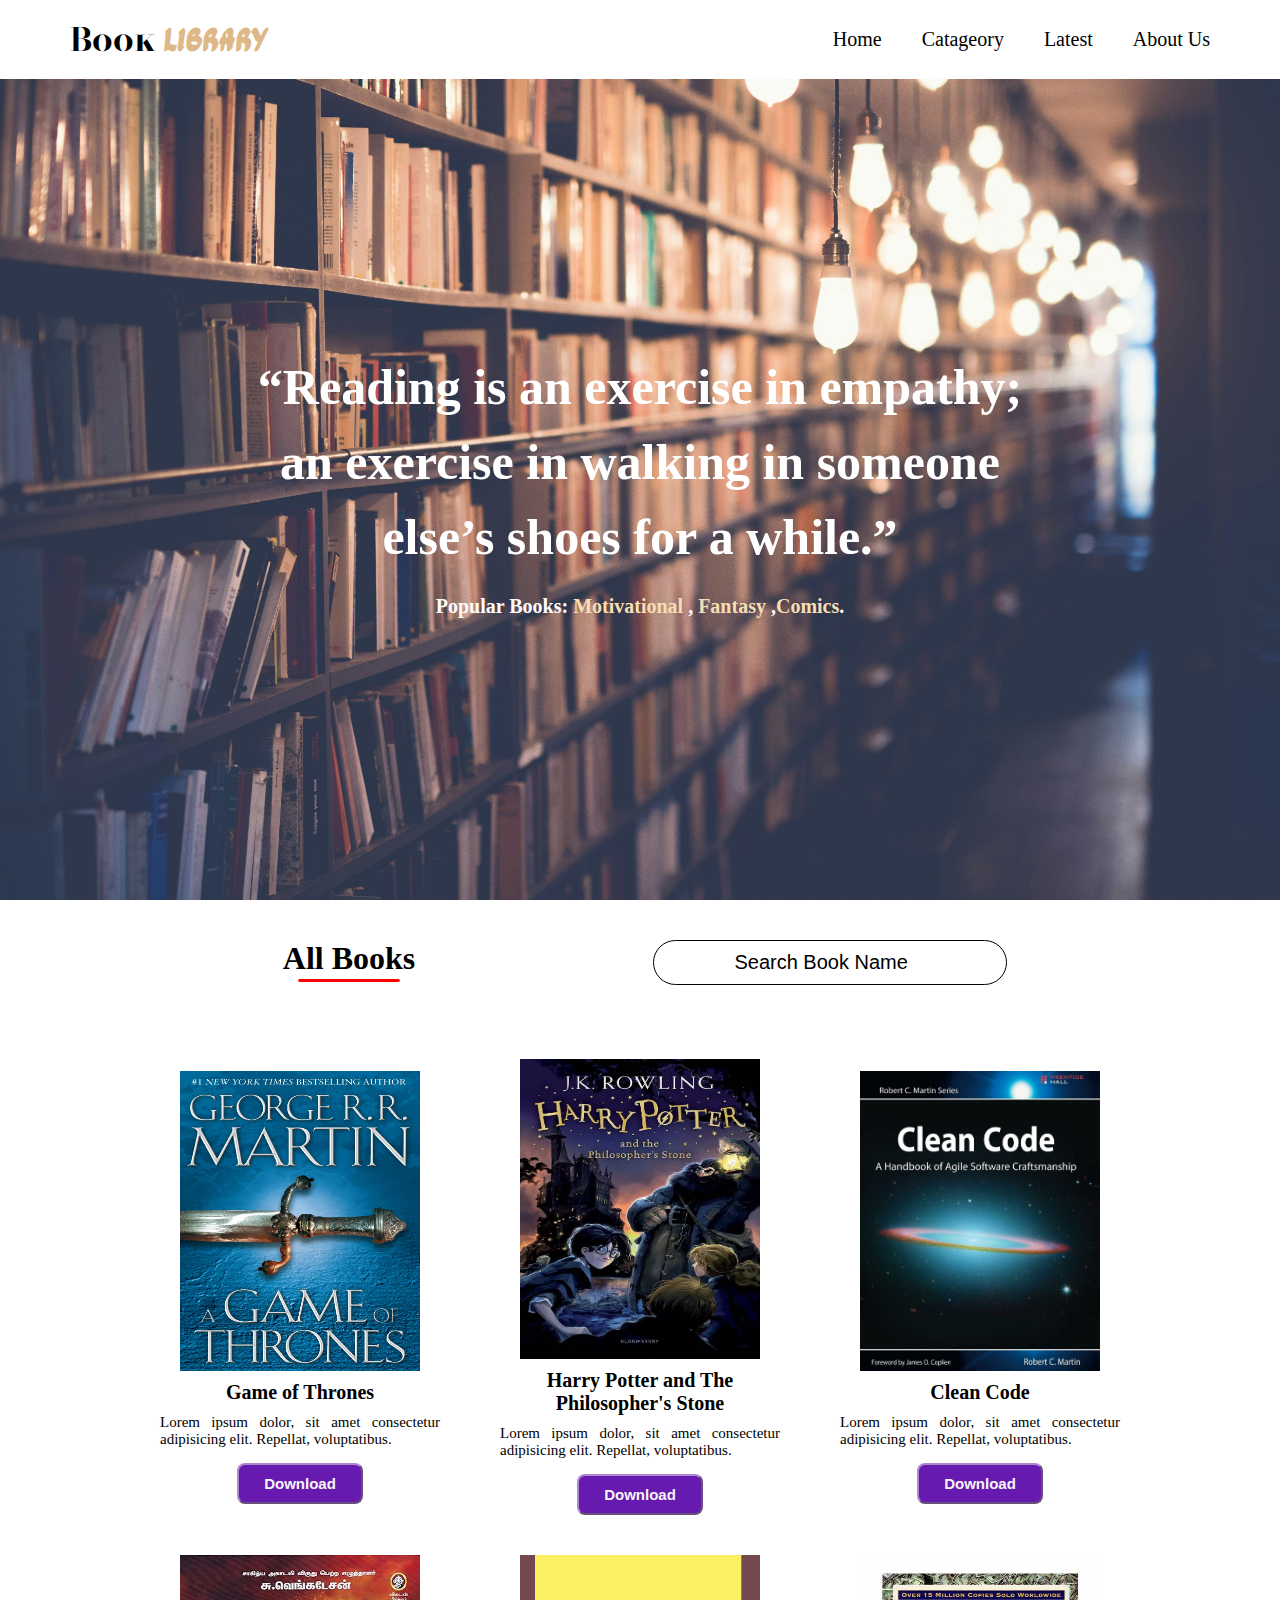
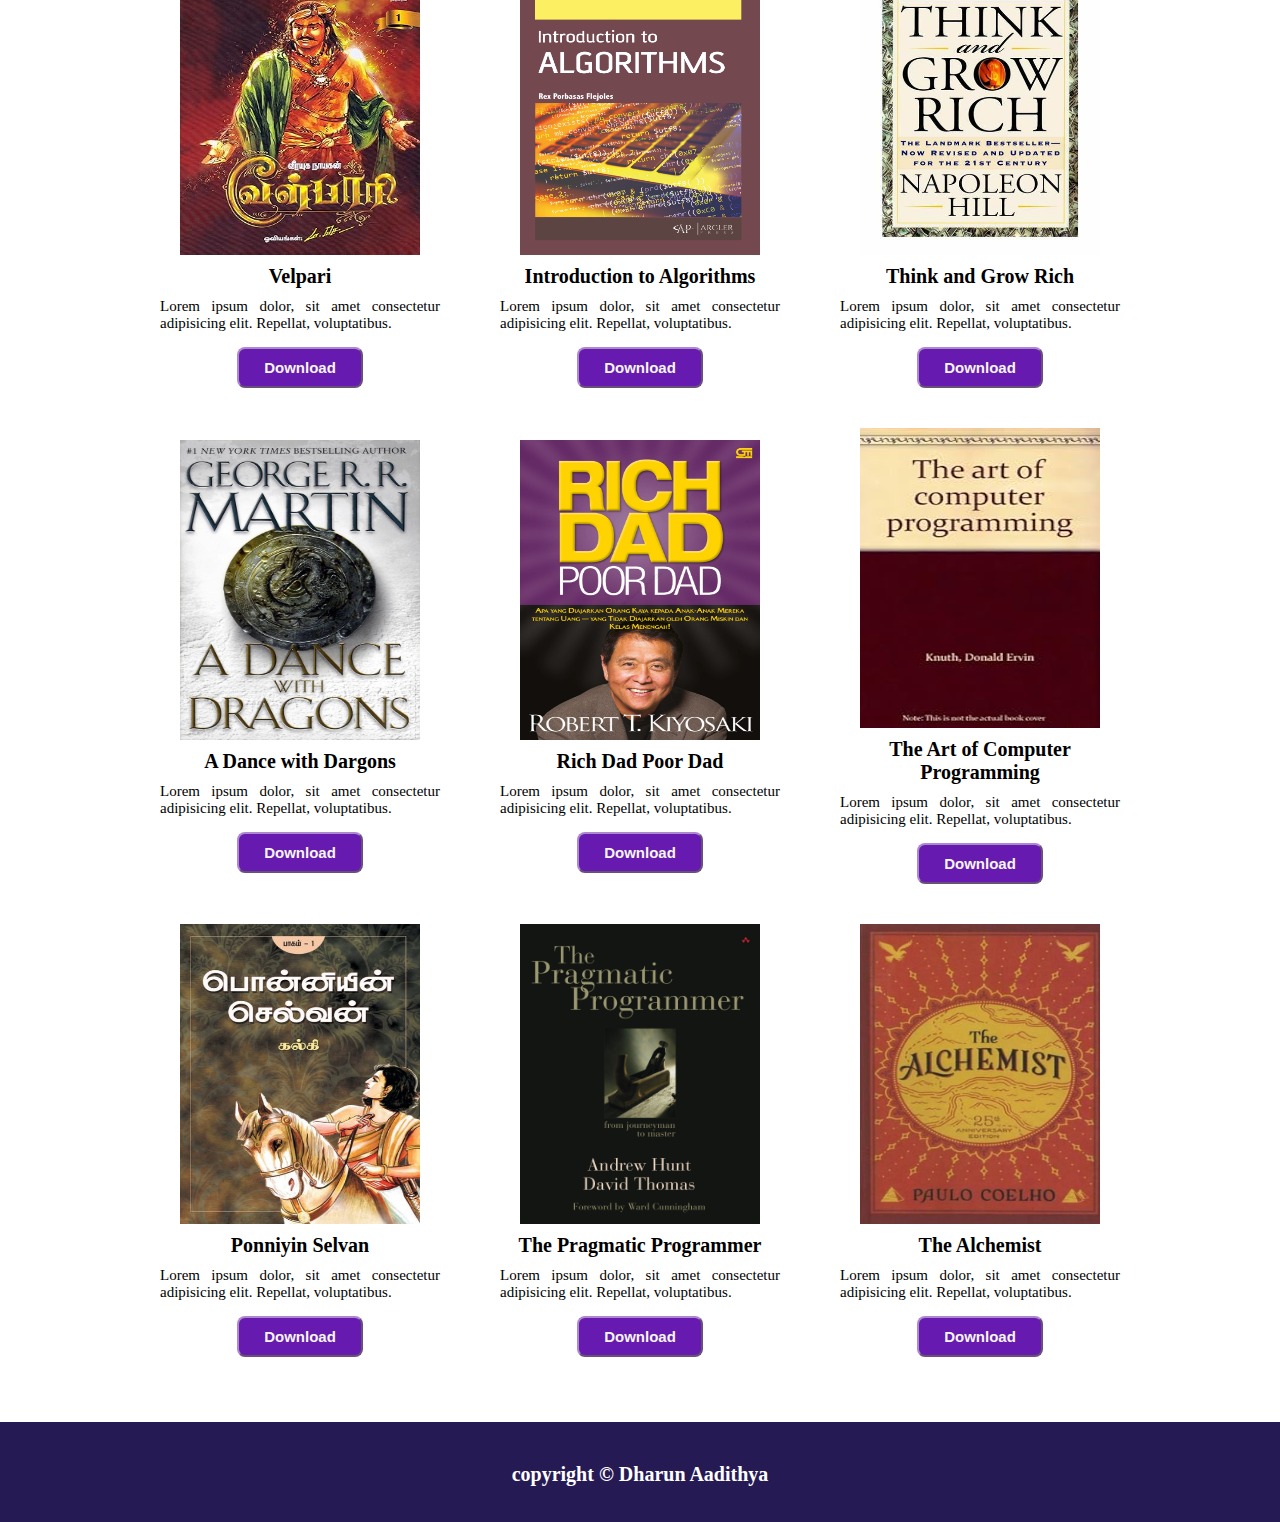
<file: index.html>
<!DOCTYPE html>
<html lang="en">
<head>
    <meta charset="UTF-8">
    <meta http-equiv="X-UA-Compatible" content="IE=edge">
    <meta name="viewport" content="width=device-width, initial-scale=1.0">
    <link rel="preconnect" href="https://fonts.googleapis.com">
    <link rel="preconnect" href="https://fonts.gstatic.com" crossorigin>
    <link href="https://fonts.googleapis.com/css2?family=Kaushan+Script&display=swap" rel="stylesheet">
    <link
        href="https://fonts.googleapis.com/css2?family=Bodoni+Moda+SC:ital,opsz,wght@0,6..96,400..900;1,6..96,400..900&family=Ga+Maamli&display=swap"
        rel="stylesheet">
    <title>BookLibrary</title>
    <link rel="stylesheet" href="style.css">
</head>
<body>

    <div class="main-page">
        <div class="navbar">
            <div class="logo">
                <h1>Book <span class="lib">Library</span></h1>
            </div>
            <div class="navbar-vertical" id="navt">
                <nav class="nav">
                    <ul class="ullist">
                        <li><a href="#">Home</a></li>
                        <li><a href="category.html">Catageory</a></li>
                        <li><a href="#">Latest</a></li>
                        <li><a href="#">About Us</a></li>
                    </ul>
                </nav>
            </div>
        </div>
        <div class="menu-img" onclick="toggle()" id="mi"><img src="images/menu.png"></div>
        <div class="mainrow">

            <div class="main-content">
                <h2>“Reading is an exercise in empathy; an exercise in walking in someone else’s shoes for a while.”
                </h2>

                <p>Popular Books: <a href="#">Motivational</a> , <a href="#">Fantasy</a>
                    ,<a href="#">Comics</a>.</p>
            </div>
        </div>
    </div>

    
    <div class="latest-added">
            <div class="heading">
                <h1>All Books</h1>
                <input type="search" class="searchInput" placeholder="Search Book Name"  id="myInput">
            </div>

            <div class="latest-row" id="booknamesearch">
                <div class="latest-col">
                    <div class="limg"><img src="images/game of thrones.png"></div>
                    <div class="info">
                        <h3>Game of Thrones</h3>
                        <p>Lorem ipsum dolor, sit amet consectetur adipisicing elit. Repellat, voluptatibus.</p>
                        <button class="btnn">Download</button>
                    </div>
                </div>
               
                <div class="latest-col">
                    <div class="limg"><img src="images/hp1.jpeg"></div>
                    <div class="info">
                        <h3>Harry Potter and The Philosopher's Stone</h3>
                        <p>Lorem ipsum dolor, sit amet consectetur adipisicing elit. Repellat, voluptatibus.</p>
                        <button class="btnn">Download</button>
                    </div>
                </div>
                <div class="latest-col">
                    <div class="limg"><img src="images/clean code"></div>
                    <div class="info">
                        <h3>Clean Code</h3>
                        <p>Lorem ipsum dolor, sit amet consectetur adipisicing elit. Repellat, voluptatibus.</p>
                        <button class="btnn">Download</button>
                    </div>
                </div>
                <div class="latest-col">
                    <div class="limg"><img src="images/velpari.png"></div>
                    <div class="info">
                        <h3>Velpari</h3>
                        <p>Lorem ipsum dolor, sit amet consectetur adipisicing elit. Repellat, voluptatibus.</p>
                        <button class="btnn">Download</button>
                    </div>
                </div>
                <div class="latest-col">
                    <div class="limg"><img src="images/Intro"></div>
                    <div class="info">
                        <h3>Introduction to Algorithms</h3>
                        <p>Lorem ipsum dolor, sit amet consectetur adipisicing elit. Repellat, voluptatibus.</p>
                        <button class="btnn">Download</button>
                    </div>
                </div>
                <div class="latest-col">
                    <div class="limg"><img src="images/think.png"></div>
                    <div class="info">
                        <h3>Think and Grow Rich</h3>
                        <p>Lorem ipsum dolor, sit amet consectetur adipisicing elit. Repellat, voluptatibus.</p>
                        <button class="btnn">Download</button>
                    </div>
                </div>
                <div class="latest-col">
                    <div class="limg"><img src="images/DD.jpg"></div>
                    <div class="info">
                        <h3>A Dance with Dargons</h3>
                        <p>Lorem ipsum dolor, sit amet consectetur adipisicing elit. Repellat, voluptatibus.</p>
                        <button class="btnn">Download</button>
                    </div>
                </div>
                <div class="latest-col">
                    <div class="limg"><img src="images/rich dad.png"></div>
                    <div class="info">
                        <h3>Rich Dad Poor Dad</h3>
                        <p>Lorem ipsum dolor, sit amet consectetur adipisicing elit. Repellat, voluptatibus.</p>
                        <button class="btnn">Download</button>
                    </div>
                </div>
               
                <div class="latest-col">
                    <div class="limg"><img src="images/art of com.png"></div>
                    <div class="info">
                        <h3>The Art of Computer Programming</h3>
                        <p>Lorem ipsum dolor, sit amet consectetur adipisicing elit. Repellat, voluptatibus.</p>
                        <button class="btnn">Download</button>
                    </div>
                </div>
                <div class="latest-col">
                    <div class="limg"><img src="images/PS.png"></div>
                    <div class="info">
                        <h3>Ponniyin Selvan</h3>
                        <p>Lorem ipsum dolor, sit amet consectetur adipisicing elit. Repellat, voluptatibus.</p>
                        <button class="btnn">Download</button>
                    </div>
                </div>
                
                <div class="latest-col">
                    <div class="limg"><img src="images/the pp.png"></div>
                    <div class="info">
                        <h3>The Pragmatic Programmer</h3>
                        <p>Lorem ipsum dolor, sit amet consectetur adipisicing elit. Repellat, voluptatibus.</p>
                        <button class="btnn">Download</button>
                    </div>
                </div>
                <div class="latest-col">
                    <div class="limg"><img src="images/alchemist.png"></div>
                    <div class="info">
                        <h3>The Alchemist</h3>
                        <p>Lorem ipsum dolor, sit amet consectetur adipisicing elit. Repellat, voluptatibus.</p>
                        <button class="btnn">Download</button>
                    </div>
                </div>
                
            </div>
        </div>

    <footer>
        <div class="footerdiv">
            <h5>copyright © Dharun Aadithya</h5>
        </div>
    </footer>
    <script src="script.js"></script>
</body>
</html>
</file>
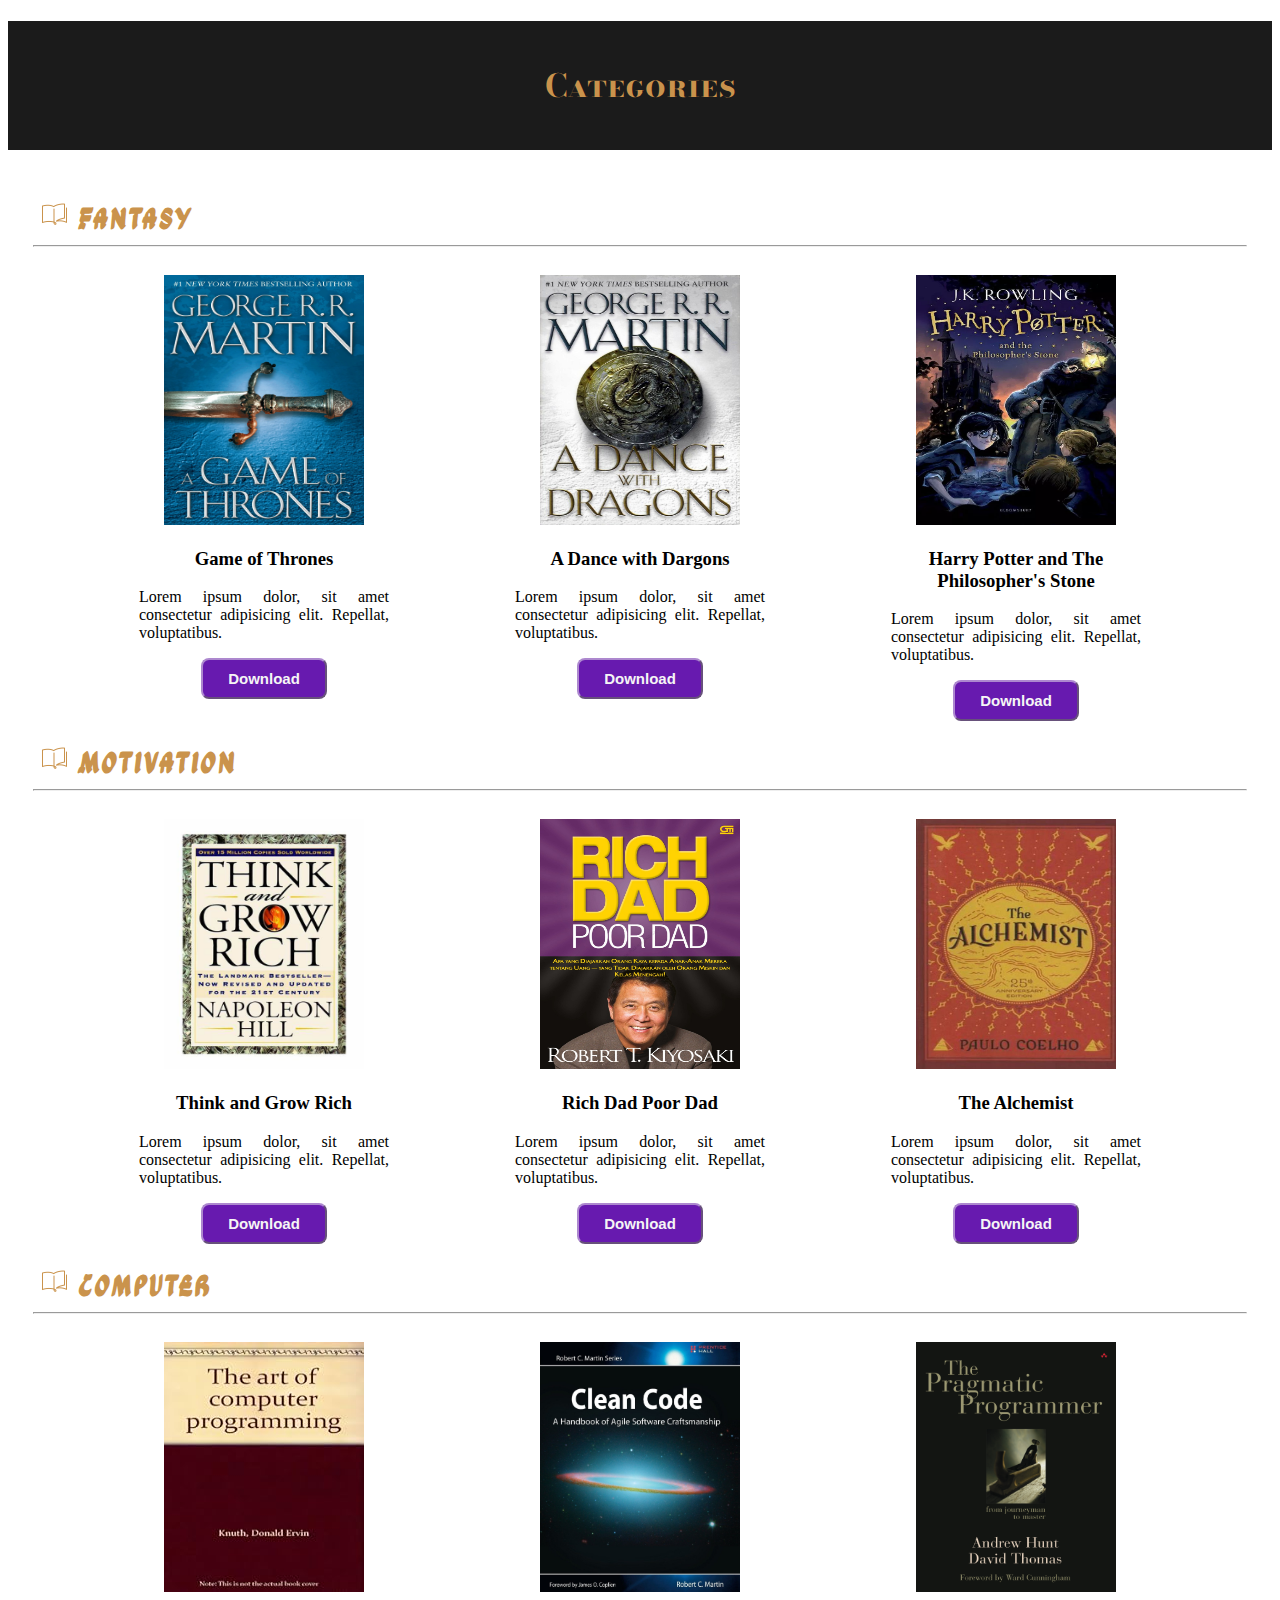
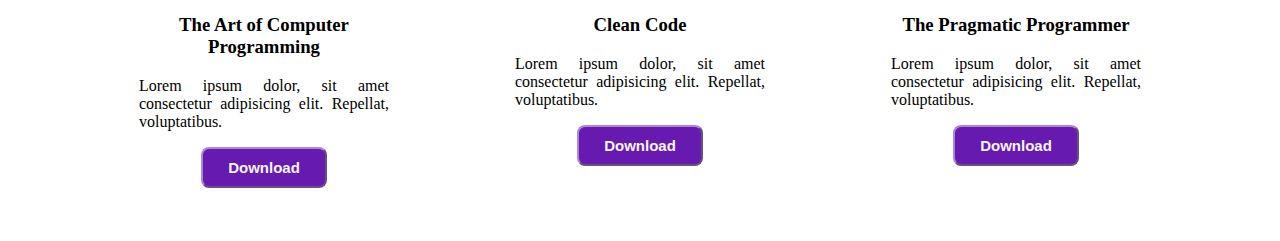
<file: category.html>
<!DOCTYPE html>
<html lang="en">
<head>
   <meta charset="UTF-8">
   <meta name="viewport" content="width=device-width, initial-scale=1.0">
   <link rel="preconnect" href="https://fonts.googleapis.com">
   <link rel="preconnect" href="https://fonts.gstatic.com" crossorigin>
   <link href="https://fonts.googleapis.com/css2?family=Kaushan+Script&display=swap" rel="stylesheet">
   <link
      href="https://fonts.googleapis.com/css2?family=Bodoni+Moda+SC:ital,opsz,wght@0,6..96,400..900;1,6..96,400..900&family=Ga+Maamli&display=swap"
      rel="stylesheet">
   <title>Categories</title>
</head>
<style>
   .main-container {
      background-position: center;
      background-size: 200rem;
      background-repeat: no-repeat;
      padding: 25px;
   }

   .container {
      display: flex;
      justify-content: space-evenly;
   }

   .items {
      width: 250px;
      text-align: center;
      padding: 20px 20px;
      /* backdrop-filter: blur(100px); */
      border-radius: 20px;
   }

   .items p {
      text-align: justify;
   }

   .items button {
      padding: 10px 25px;
      border: 2px outset rgb(173, 136, 207);
      background-color: rgb(103, 26, 175);
      border-radius: 8px;
      font-size: 15px;
      font-weight: bold;
      color: whitesmoke;
      cursor: pointer;
   }

   .items button:hover {
      background-color: rgb(173, 136, 207);
   }


   .img-con {
      /* width: inherit; */
      overflow: hidden;
   }

   .img-con img {
      height: 250px;
      width: 200px;
      object-fit: fit;
      transition: all 0.15s;
   }

   img:hover {
      transform: scale(1.2, 1.2);
      opacity: 0.8;
   }

   h1 {
      text-align: center;
      color: rgb(202, 147, 76);
      font-family: "Bodoni Moda SC", serif;
      background-color: rgb(27, 27, 27);
      padding: 40px;
   }

   h2 {
      color: rgb(202, 147, 76);
      /* color: rgb(66, 66, 66); */
      font-family: "Ga Maamli", sans-seri;
      letter-spacing: 2px;
      display: inline;
      font-size: 30px;
   }

   .main-container img{
      display: inline;
      margin: 0px 5px;
   }

   @media only screen and (max-width:500px){
      .container {
      display: flex;
      flex-direction: column;
      gap: 20px;
      margin-bottom: 40px;
   }

   .items {
      width: 250px;
      text-align: center;
      padding: 8px 4px;
      /* backdrop-filter: blur(100px); */
      border-radius: 20px;
   }

   }
  

</style>

<body>
   <h1>Categories</h1>
   <div class="main-container">
      <img src="images/icons8-book-64.png" height="32px" width="32px" alt="">
      <h2>Fantasy</h2>
      <hr>
      <div class="container">
         <div class="items">
            <div class="img-con"><img src="images/game of thrones.png" alt=""></div>
            <h3>Game of Thrones</h3>
            <p>Lorem ipsum dolor, sit amet consectetur adipisicing elit. Repellat, voluptatibus.</p>
            <button class="btnn">Download</button>
         </div>
         <div class="items">
            <div class="img-con"><img src="images/DD.jpg" alt=""></div>
            <h3>A Dance with Dargons</h3>
            <p>Lorem ipsum dolor, sit amet consectetur adipisicing elit. Repellat, voluptatibus.</p>
            <button class="btnn">Download</button>
         </div>
         <div class="items">
            <div class="img-con"><img src="images/hp1.jpeg" alt=""></div>
            <h3>Harry Potter and The Philosopher's Stone</h3>
            <p>Lorem ipsum dolor, sit amet consectetur adipisicing elit. Repellat, voluptatibus.</p>
            <button class="btnn">Download</button>
         </div>
      </div>

      <img src="images/icons8-book-64.png" height="32px" width="32px" alt="">
      <h2>Motivation</h2>
      <hr>
      <div class="container">
         <div class="items">
            <div class="img-con"><img src="images/think.png" alt=""></div>
            <h3>Think and Grow Rich</h3>
            <p>Lorem ipsum dolor, sit amet consectetur adipisicing elit. Repellat, voluptatibus.</p>
            <button class="btnn">Download</button>
         </div>
         <div class="items">
            <div class="img-con"><img src="images/rich dad.png" alt=""></div>
            <h3>Rich Dad Poor Dad</h3>
            <p>Lorem ipsum dolor, sit amet consectetur adipisicing elit. Repellat, voluptatibus.</p>
            <button class="btnn">Download</button>
         </div>
         <div class="items">
            <div class="img-con"><img src="images/alchemist.png" alt=""></div>
            <h3>The Alchemist</h3>
            <p>Lorem ipsum dolor, sit amet consectetur adipisicing elit. Repellat, voluptatibus.</p>
            <button class="btnn">Download</button>
         </div>
      </div>

      <img src="images/icons8-book-64.png" height="32px" width="32px" alt="">
      <h2>Computer</h2>
      <hr>
      <div class="container">
         <div class="items">
            <div class="img-con"><img src="images/art of com.png" alt=""></div>
            <h3>The Art of Computer Programming</h3>
            <p>Lorem ipsum dolor, sit amet consectetur adipisicing elit. Repellat, voluptatibus.</p>
            <button class="btnn">Download</button>
         </div>
         <div class="items">
            <div class="img-con"><img src="images/clean code" alt=""></div>
            <h3>Clean Code</h3>
            <p>Lorem ipsum dolor, sit amet consectetur adipisicing elit. Repellat, voluptatibus.</p>
            <button class="btnn">Download</button>
         </div>
         <div class="items">
            <div class="img-con"><img src="images/the pp.png" alt=""></div>
            <h3>The Pragmatic Programmer</h3>
            <p>Lorem ipsum dolor, sit amet consectetur adipisicing elit. Repellat, voluptatibus.</p>
            <button class="btnn">Download</button>
         </div>
      </div>
   </div>
</body>
</html>
</file>
<file: style.css>
* {
    padding: 0px;
    margin: 0px;
    box-sizing: border-box;
}

.main-page {
    background-image: url(images/books.jpg);
    background-repeat: no-repeat;
    background-size: cover;
    background-position: center;
    width: 100%;
    height: 100vh;
    /* background-color: yellow; */
    position: relative;
}


.navbar {
    width: 100%;
    background-color: white;
    display: flex;
    justify-content: space-between;
    align-items: center;
    padding: 10px 20px;

}

.logo {
    margin: 5px 10px 5px 50px;
    cursor: pointer;
}

.navbar .navbar-vertical .btn {
    text-decoration: none;
    border: none;
    color: white;
    outline: none;
    padding: 10px 20px;
    background-color: red;
    border-radius: 30px;
    font-size: 20px;

    transition: transform 0.5s;
    cursor: pointer;

}

.navbar .navbar-vertical .btn:hover {
    transform: scale(0.9);
}

.navbar-vertical {
    display: flex;
    align-items: center;
}

.nav {
    flex: 1;
}

.ullist {
    margin-right: 20px;
    display: flex;
    justify-content: flex-end;
    align-items: center;

}

.ullist li {
    padding: 5px 10px;
    list-style: none;
    margin-right: 20px;
}

.ullist li a {
    text-decoration: none;
    color: black;
    font-size: 20px;
    position: relative;
    transition: color .30s ease;

}

li a:after{
    content: '';
    position: absolute;
    width: 0; height: 3px;
    display: block;
    margin-top: 5px;
    right: 0;
    background: burlywood;
    transition: width .2s ease;
    -webkit-transition: width .30s ease;
}

.ullist li a:hover:after {
    width: 100%;
    left: 0;
    background: burlywood;   
    
}

li a:hover{
    color: burlywood
}

.menu-img {
    width: 40px;
    height: 40px;
    position: absolute;
    right: 50px;
    top: 20px;
    display: none;
}

.menu-img img {
    width: 100%;
}

.logo h1 {
    font-family: "Bodoni Moda SC", serif;
    
}

.logo h1 span {
    font-family: "Ga Maamli", sans-seri;
    color: burlywood;
}



@media only screen and (max-width:850px) {
    .navbar-vertical {
        flex-direction: column;
        justify-content: center;
        align-items: center;
        background-color: rgb(255, 255, 255);
        position: absolute;
        top: 75px;
        left: 0px;
        width: 100%;
        height: 30%;
        overflow: hidden;
        transition: height 0.5s;

    }


    .ullist {
        flex-direction: column;
        justify-content: center;
        align-items: center;
        margin: 5px auto;
    }

    .ullist li {
        display: block;
    }
    
    .menu-img {
        display: block;
    }

    .ullist li {
        padding: 20px auto;
    }

}

@media only screen and (max-width:500px) {
    .logo {
        margin-left: 10px;
    }

    .menu-img {
        right: 20px;
    }

}

.mainrow {
    display: flex;
    justify-content: center;
    align-items: center;
    width: 100%;
    height: 90%;

}

.main-content {

    text-align: center;
}

.main-content h2 {
    line-height: 1.5;
    margin-bottom: 20px;
    text-align: center;
    font-size: 50px;
    width: 800px;
    color: #ffff;
}

.searchInput {
    background-color: rgb(163, 133, 133);
    outline: none;
    color: white;
    text-decoration: none;
    border: none;
    border-radius: 30px;
    padding: 15px 30px;
    width: 70%;
    font-size: 20px;
    text-align: center;
    align-self: center;
    margin: 10px 20px;
    background-color: red;
}

.main-content p {
    font-size: 20px;
    font-weight: bold;
    color: rgb(255, 252, 252);
}

.main-content p a {
    text-decoration: none;
    color: wheat;
}

.latest-added {
    width: 100%;
    min-height: 600px;

    padding: 10px 50px;
    margin-top: 20px;

}

.heading {
    width: 100%;
    display: flex;
    align-items: center;
    justify-content: space-evenly;

}

.heading .searchInput {
    outline: none;
    color: black;
    text-decoration: none;
    border: 1px solid black;
    border-radius: 30px;
    padding: 10px 10px;
    font-size: 20px;
    text-align: center;
    width: 30%;
    margin: 2px 5px;
    background-color: white;
}

.heading .searchInput::placeholder {
    color: black;
}

.latest-added .heading h1 {
    text-align: end;
   
    padding: 5px;
    margin: 5px 10px;
   
}

.latest-added h1::after {

    content: " ";
    background-color: red;
    border: 1px solid red;
    margin: 2px auto;
    height: 1px;
    width: 100px;
    display: block;
    border-radius: 5px;
}

@media only screen and (max-width:900px) {
    .main-content h2 {
        font-size: 30px;
    }
}

@media only screen and (max-width:550px) {
    .main-content h2 {
        font-size: 25px;
        width: 250px;
    }

    .main-content .searchInput {
        font-size: 15px;
        margin: 5px auto;
        padding: 5px 10px;
        flex-basis: 100%;
    }

    .main-content p {
        display: none;
    }

    .heading {
        flex-wrap: wrap;
    }

    .heading .searchInput {
        flex-basis: 100%;
    }

    .heading h1 {
        text-align: center;

        margin: 5px auto;
    }
}

.latest-row {
    display: flex;
    justify-content: center;
    align-items: center;
    margin-top: 50px;
    flex-wrap: wrap;
}

.latest-col {
    flex-basis: 20%;
    padding: 10px;
    margin: 5px 10px;
    text-align: center;
}

.limg {
    width: 300px;
    height: 300px;
    overflow: hidden;
}

.limg img {
    width: 80%;
    height: 100%;
    transition: all 0.2s ;
}

.limg img:hover{
    transform: scale(1.2,1.2);
}

.latest-col .info {
    margin: 10px;
}

.info h3 {
    margin-bottom: 10px;
    font-size: 20px;
}

.info p {
    text-align: justify;
    font-size: 15px;
    margin-bottom: 10px;
}

.info .btnn {
    cursor: pointer;
    margin-top: 5px;
    padding: 10px 25px;
    border: 2px outset rgb(173, 136, 207);
    background-color: rgb(103, 26, 175);
    border-radius: 8px;
    font-size: 15px;
    font-weight: bold;
    color: whitesmoke;
}

.info .btnn:hover {
    color: black;
    background-color: rgb(173, 136, 207);

}

footer {
    width: 100%;
    position: relative;
    bottom: 0;
    left: 0;
    height: 100px;
    background-color: rgb(38, 26, 85);
    margin-top: 30px;
    display: flex;
    justify-content: center;
    align-items: center;
}

.footerdiv {
    width: 50%;
    text-align: center;

}

.footerdiv h5 {
    color: white;
    margin-top: 5px;
    font-size: 20px;
}

.footerdiv hr {
    width: 100%;
    text-align: center;
}
</file>
